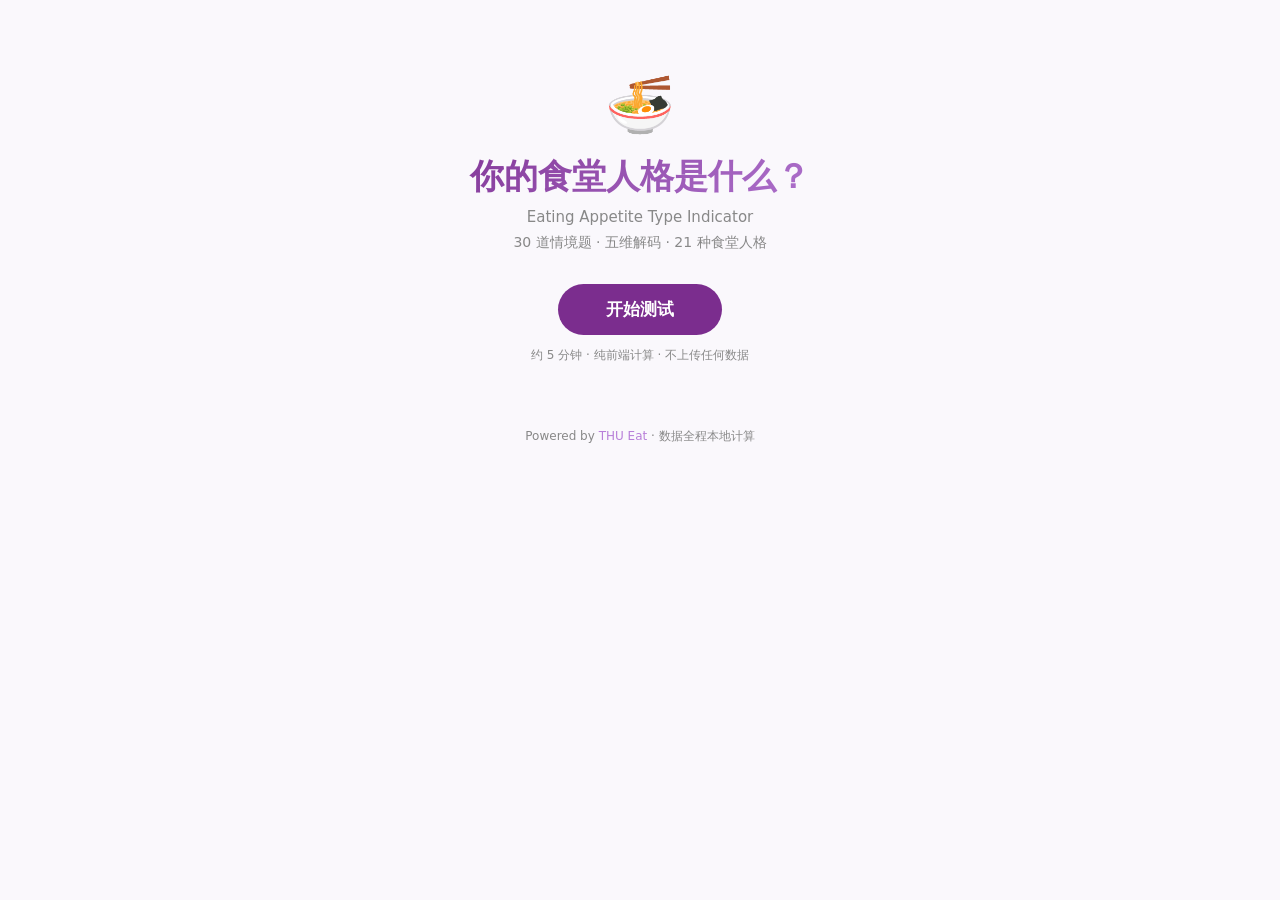
<file: eati.html>
<!DOCTYPE html>
<html lang="zh-CN">
<head>
<meta charset="UTF-8">
<meta name="viewport" content="width=device-width, initial-scale=1.0">
<title>EATi · 你的食堂人格是什么？</title>
<style>
:root {
  --purple: #7B2D8E; --purple-light: #B87FD9; --purple-dark: #4A1A56;
  --bg: #faf8fc; --card: #fff; --ink: #1a1a2e; --muted: #888; --border: #e8e0ef;
}
@media (prefers-color-scheme: dark) {
:root { --bg: #1a1a2e; --card: #252540; --ink: #eee; --muted: #999; --border: #3a3050; }
}
* { margin: 0; padding: 0; box-sizing: border-box; }
body { font-family: system-ui, -apple-system, "PingFang SC", "Microsoft YaHei", sans-serif; background: var(--bg); color: var(--ink); min-height: 100vh; display: flex; flex-direction: column; align-items: center; }
.container { max-width: 600px; width: 100%; padding: 24px 16px; }
.page { display: none; }
.page.active { display: block; }

/* 开始页 */
.hero { text-align: center; padding: 48px 0 32px; }
.hero h1 { font-size: 34px; font-weight: 900; background: linear-gradient(135deg, var(--purple), var(--purple-light)); -webkit-background-clip: text; -webkit-text-fill-color: transparent; margin-bottom: 8px; }
.hero .sub { color: var(--muted); font-size: 15px; margin-bottom: 8px; }
.hero .tagline { font-size: 14px; color: var(--muted); margin-bottom: 32px; }
.hero .badge-row { display: flex; flex-wrap: wrap; gap: 8px; justify-content: center; margin-bottom: 32px; }
.hero .badge { background: var(--card); border: 1px solid var(--border); border-radius: 20px; padding: 6px 14px; font-size: 13px; }
.btn { display: inline-block; padding: 14px 48px; border-radius: 28px; font-size: 17px; font-weight: 700; border: none; cursor: pointer; transition: .2s; font-family: inherit; }
.btn-primary { background: var(--purple); color: #fff; }
.btn-primary:hover { background: var(--purple-dark); }
.btn-outline { background: transparent; border: 2px solid var(--purple); color: var(--purple); padding: 12px 24px; font-size: 14px; border-radius: 24px; }
.btn-outline:hover { background: var(--purple); color: #fff; }

/* 进度条 */
.progress-wrap { margin-bottom: 20px; }
.progress-bar { height: 6px; background: var(--border); border-radius: 3px; overflow: hidden; }
.progress-fill { height: 100%; background: var(--purple); transition: width .3s; }
.progress-text { text-align: right; font-size: 12px; color: var(--muted); margin-top: 4px; }

/* 题目 */
.q-card { background: var(--card); border-radius: 16px; padding: 28px 24px; margin-bottom: 16px; border: 1px solid var(--border); }
.q-num { font-size: 13px; color: var(--purple); font-weight: 700; margin-bottom: 8px; }
.q-text { font-size: 20px; font-weight: 700; line-height: 1.5; margin-bottom: 24px; }
.q-opts { display: flex; flex-direction: column; gap: 10px; }
.q-opt { display: flex; align-items: center; gap: 12px; padding: 14px 16px; border: 2px solid var(--border); border-radius: 12px; cursor: pointer; transition: .15s; font-size: 15px; }
.q-opt:hover { border-color: var(--purple-light); background: rgba(123,45,142,0.04); }
.q-opt.selected { border-color: var(--purple); background: rgba(123,45,142,0.08); }
.q-opt .radio { width: 20px; height: 20px; border-radius: 50%; border: 2px solid var(--border); display: flex; align-items: center; justify-content: center; flex-shrink: 0; }
.q-opt.selected .radio { border-color: var(--purple); }
.q-opt.selected .radio::after { content: ''; width: 10px; height: 10px; border-radius: 50%; background: var(--purple); }

/* 结果页 */
.result { text-align: center; padding: 16px 0; }
.result .type-img { width: 180px; height: 180px; border-radius: 16px; object-fit: cover; border: 3px solid var(--purple-light); margin-bottom: 16px; }
.result .type-icon-row { font-size: 56px; margin-bottom: 8px; }
.result .type-name { font-size: 30px; font-weight: 900; margin-bottom: 4px; }
.result .type-full { font-size: 16px; color: var(--muted); margin-bottom: 10px; }
.result .type-desc { font-size: 15px; line-height: 1.7; margin-bottom: 16px; max-width: 400px; margin-left: auto; margin-right: auto; }

/* 雷达图 */
.radar-wrap { display: flex; justify-content: center; margin: 8px 0 16px; }

/* 维度条 */
.dim-bars { margin-bottom: 20px; max-width: 400px; margin-left: auto; margin-right: auto; }
.dim-row { display: flex; align-items: center; gap: 8px; margin-bottom: 6px; font-size: 13px; }
.dim-label { width: 56px; text-align: right; flex-shrink: 0; }
.dim-bar-wrap { flex: 1; height: 16px; background: var(--border); border-radius: 8px; overflow: hidden; }
.dim-bar-fill { height: 100%; border-radius: 8px; transition: width .8s ease; }
.dim-score { width: 28px; font-weight: 700; font-size: 13px; flex-shrink: 0; text-align: center; }

/* 分享区 */
.share-section { margin-top: 24px; padding-top: 20px; border-top: 1px solid var(--border); }
.share-section h3 { font-size: 15px; margin-bottom: 12px; }
.share-card { background: var(--card); border: 2px solid var(--purple-light); border-radius: 16px; padding: 20px; text-align: center; max-width: 340px; margin: 0 auto; }
.share-btns { display: flex; gap: 10px; justify-content: center; flex-wrap: wrap; margin-top: 16px; }

/* 结果重测按钮 */
.retake-wrap { text-align: center; margin-top: 24px; }

.footer { text-align: center; padding: 32px 0 16px; color: var(--muted); font-size: 12px; }
.footer a { color: var(--purple-light); text-decoration: none; }

@media (max-width: 480px) {
  .hero h1 { font-size: 26px; }
  .q-text { font-size: 17px; }
  .container { padding: 16px 12px; }
}
</style>
</head>
<body>
<div class="container">

<!-- ==================== 开始页 ==================== -->
<div class="page active" id="page-start">
  <div class="hero">
    <div style="font-size:56px;margin-bottom:16px">🍜</div>
    <h1>你的食堂人格是什么？</h1>
    <p class="sub">Eating Appetite Type Indicator</p>
    <p class="tagline">30 道情境题 · 五维解码 · 21 种食堂人格</p>
    <button class="btn btn-primary" onclick="startQuiz()">开始测试</button>
    <p style="margin-top:12px;font-size:12px;color:var(--muted)">约 5 分钟 · 纯前端计算 · 不上传任何数据</p>
  </div>
</div>

<!-- ==================== 答题页 ==================== -->
<div class="page" id="page-quiz">
  <div class="progress-wrap">
    <div class="progress-bar"><div class="progress-fill" id="pf" style="width:0%"></div></div>
    <div class="progress-text" id="pt">1 / 30</div>
  </div>
  <div class="q-card" id="qc"></div>
  <p style="text-align:center;font-size:12px;color:var(--muted);margin-bottom:12px">💡 方向键切换 · 数字键 1-5 快捷选择 · Enter 确认</p>
  <button class="btn btn-primary" style="width:100%" id="bn" onclick="nextQ()" disabled>下一题</button>
</div>

<!-- ==================== 结果页 ==================== -->
<div class="page" id="page-result">
  <div class="result" id="result-content"></div>
  <div class="retake-wrap"><button class="btn btn-outline" onclick="retakeQuiz()">🔄 重新测试</button></div>
</div>

<div class="footer">
  Powered by <a href="https://github.com/user-A100/THU-EAT" target="_blank">THU Eat</a> · 数据全程本地计算
</div>

</div>

<script>
// ======================== 数据定义 ========================

const DIMS = ['果断性','秩序感','开放性','社交性','意志力'];
const DIM_COLORS = ['#E74C3C','#3498DB','#2ECC71','#F39C12','#9B59B6'];

// 30 题（与主程序完全一致），每维度 6 题，选项依次对应 5/4/3/2/1 分
const Q = [
  // 果断性 1-3
  {d:0, t:'你走进食堂，面对十多个窗口，你通常？', o:['快速锁定目标，毫不犹豫','看两三遍后决定','逛完一圈再做决定','反复比较，很难决定','最后随便点一个，常常后悔']},
  {d:0, t:'面对一份没见过的陌生菜单窗口时？', o:['扫一眼凭直觉直接点','快速找到感兴趣的几个再挑','选一个没吃过的，当开盲盒','要问同伴或阿姨推荐','详细看完每个菜再决定']},
  {d:0, t:'发现点了一份不喜欢的菜，你会？', o:['立刻换掉，重新点别的','吃两口看看值不值得吃完','不吃这个菜了，只吃剩下的菜','勉强吃完但心里不爽','不能浪费，坚持吃完']},
  // 秩序感 4-6
  {d:1, t:'对于自己的饮食规则（定时吃饭／不吃某种食物）？', o:['严格遵守，极少破例','大多数时候能遵守','看情况，有时会破个例','有规则但经常坚持不住','没什么固定的饮食规则']},
  {d:1, t:'吃饭时你习惯的进食顺序是怎样的？', o:['严格按顺序，先菜后饭绝不混','大致有个大顺序但不死板','混着吃，夹到什么吃什么','什么方便先吃什么','完全没注意过这个问题']},
  {d:1, t:'对于每顿吃多少的控制？', o:['精确控制，按需定量搭配','大致控制，差不多就可以','看心情，时多时少','好吃就多吃，不饿就少吃','吃饱为止，从不考虑分量']},
  // 开放性 7-9
  {d:2, t:'在食堂看到一个从没吃过的窗口／新菜式？', o:['立刻去试，超爱新鲜感','挺有兴趣，下次会去试试','先看看别人点的怎么样','等朋友推荐过后再说','还是选自己吃惯的，稳妥第一']},
  {d:2, t:'遇到异国风味或从未接触过的菜系？', o:['超感兴趣，主动搜攻略去试新','身边有人约就跟着去尝尝','不主动，但被拉去也不会拒绝','先观望，看别人评价好坏再说','不太感兴趣，基本只吃中餐']},
  {d:2, t:'你平时随身带零食吗？', o:['包里永远有吃的，像移动小卖部','经常带，以防随时会饿','偶尔带，看当天心情','很少带，只有出远门才备一点','从不带零食，只吃正顿']},
  // 社交性 10-12
  {d:3, t:'朋友突然约你一起去吃饭？', o:['秒回复好呀走了走了','通常都会答应一起去','看心情，也看和谁约','嘴上答应，其实更想一个人吃','婉拒，我习惯自己安静吃']},
  {d:3, t:'聚餐时你一般扮演什么角色？', o:['我是发起人，张罗选地儿点菜','积极参与讨论去哪吃点什么','跟着大家，随大流就好','默默参与，不太发言','能不去就不去，社恐现场']},
  {d:3, t:'一个人吃饭的时候你的感受？', o:['觉得孤单，特别想找人一起吃','可以接受但更喜欢有人一起','还行吧，没什么特别的感觉','挺自在的，享受不需要说话的清净','最喜欢一个人，不用跟任何人说话']},
  // 意志力 13-15
  {d:4, t:'面前摆着高热量又特别诱人的食物？', o:['完全不碰，严格控制着','偶尔破例一次可以原谅自己','内心斗争好久，然后吃一点','经常看完忍不住，吃完再后悔','从不克制，想吃就吃，开心最重要']},
  {d:4, t:'压力大或情绪低落的时候，你的食欲？', o:['完全不受影响，照常吃饭','轻微影响但还在可控范围','有时会靠吃更多来缓解','疯狂暴食发泄情绪','完全没胃口，什么都吃不下']},
  {d:4, t:'关于饮食计划的执行（减脂／增肌／养生等）？', o:['有详细计划而且严格执行','有计划但会根据实际灵活调整','偶尔做计划，但坚持不下来','很少做饮食计划','随心所欲，从不计划']},

  // 第二组 — 果断性 16-18
  {d:0, t:'和朋友一起去食堂，两人对吃什么意见不一时？', o:['立刻提个方案一拍即合','快速协商很快达成一致','各吃各的，互不耽误','让对方决定，自己都可以','纠结半天最后还是随对方']},
  {d:0, t:'点外卖时的决策习惯是？', o:['打开App直奔常点店铺秒下单','快速浏览推荐后直接下单','对比两三家再决定','反复看评论翻来覆去定不下','常常选了又取消换成别的']},
  {d:0, t:'排长队等餐时旁边的窗口突然开了？', o:['毫不犹豫立刻换到新窗口','观察一下大概在卖什么再决定','看别人换不换，跟风','纠结要换还是要继续等','坚持继续等，不想冒险']},
  // 秩序感 19-21
  {d:1, t:'今天吃饭时间被突发事件打乱了？', o:['尽快调整，恢复原来的节奏','今天随便，明天一定恢复','无所谓，有饭吃就行','干脆今天就不按点吃了','我从来就没有固定饭点']},
  {d:1, t:'关于餐前洗手与用餐卫生的习惯？', o:['严格流程，每次必然做到','基本都会注意清洁','看情况，有时会省略','想起来了才会做','不太在意这些细节']},
  {d:1, t:'吃饭的时候你会同时做其他事情吗？', o:['从不，专心吃饭是对食物的尊重','偶尔瞥一眼手机消息','经常边吃边刷视频','基本都在边吃边工作/看书','吃饭就是背景音，一直在忙别的']},
  // 开放性 22-24
  {d:2, t:'朋友盛情推荐一道你看着觉得不太好吃的菜？', o:['一定试试，朋友推荐的不会差','试试看吧，万一真的好吃呢','犹豫一下尝一小口','敷衍答应下次再说','坚决不试，看着就没胃口']},
  {d:2, t:'对于奇特的搭配（甜咸混搭、水果入菜等）？', o:['超喜欢，我经常自己发明奇怪搭配','愿意尝试别人推荐的创新搭配','有点保守但偶尔会好奇','觉得奇怪，不太想试','传统搭配才是正道']},
  {d:2, t:'在自助餐或自选模式餐厅你的策略是？', o:['每种没吃过的都来一小份尝鲜','以喜欢的为主夹一点新菜','主要还是拿自己熟悉的','只夹自己确定好吃的东西','雷打不动永远吃那几样']},
  // 社交性 25-27
  {d:3, t:'吃到一道特别惊艳的菜你会？', o:['立刻拍照发群里/朋友圈疯狂安利','告诉身边的人推荐他们去','下次约朋友一起来吃','自己默默记住这个窗口','不会特别做什么，吃了就过了']},
  {d:3, t:'和不熟的人坐在一起吃饭？', o:['很快就能聊开，社交无压力','可以正常客气交流','有点小尴尬但能应付','默默低头快吃不太说话','浑身不自在只想快点吃完跑路']},
  {d:3, t:'你的"饭搭子"情况最接近？', o:['有一个大圈子经常换不同人吃','有两三个固定饭搭子','有一个固定饭搭子','偶尔会找认识的熟人一起吃','基本没有饭搭子，习惯自己吃']},
  // 意志力 28-30
  {d:4, t:'深夜饿了但已经刷过牙准备睡了？', o:['坚决不吃，这是原则问题','喝点水忍忍就过去了','内心斗争一下看饿的程度','吃一点健康的东西垫垫','刷牙算什么，吃饱了再刷一次']},
  {d:4, t:'别人在你面前吃你最爱的食物但你正在控制饮食？', o:['完全不为所动，目标第一','觉得馋但能管住自己','看对方吃一点解馋','忍了一会儿没忍住也去吃了','瞬间破防，控制什么的一会儿再说']},
  {d:4, t:'别人在你旁边咔咔吃零食，而你正在控制饮食？', o:['完全不为所动，目标最重要','有点馋但能管住自己','内心挣扎一下，讨一小口尝尝','忍了一会儿后伸手过去要了一点','瞬间破防，一起大吃特吃']},
];

// 18 种基础人格 — 五维向量 (d,o,p,s,w) 与主程序一致
const P = [
  {id:'FOMO',  name:'FOMO吃货', full:'Fear Of Missing Out', desc:'别人吃了你没吃——焦虑。你的美食版图永远在扩张，朋友圈的食堂打卡是你活着的证据。',icon:'📱',v:[18,16,24,22,12]},
  {id:'MONK',  name:'苦行僧',   full:'Monk 僧侣',            desc:'食物是修行。低脂轻断食不是目的，是信仰。你的饮食账单干净得像财务报表。',icon:'🧘',v:[20,24,12,14,24]},
  {id:'GOBL',  name:'哥布林',   full:'Goblin 见啥抢啥',      desc:'暴风吸入！你的字典里没有"不好吃"三个字。饭后摸着圆滚滚的肚子是战绩。',icon:'👹',v:[18,12,23,18,11]},
  {id:'SOLO',  name:'独食侠',   full:'Solo 单刷',            desc:'一个人十分钟解决。社交多余，独食才是自由。你的餐桌就是整个世界。',icon:'🥡',v:[24,16,14,11,18]},
  {id:'LOOP',  name:'循环侠',   full:'Loop 死循环',          desc:'菜单是一首单曲循环的歌。同一道菜吃一个学期，安全感在预期之内。',icon:'🔁',v:[18,24,11,16,20]},
  {id:'CTRL',  name:'CTRL人',   full:'Control 掌控',         desc:'一切尽在掌控。从点餐到结账不到同伴一半时间。食堂于你是精密的操作系统。',icon:'🎮',v:[24,20,14,16,24]},
  {id:'CAVE',  name:'穴居人',   full:'Cave 洞穴',            desc:'同一个角落、同一个座位、同一份饭。最好谁也别来打扰你的小世界。',icon:'🕳️',v:[14,16,11,11,16]},
  {id:'SHEP',  name:'跟风狗',   full:'Sheep 羊群',           desc:'同桌点啥你点啥。从众是一种永不踩雷的算法。你管这叫"群体智慧"。',icon:'🐑',v:[12,14,16,22,11]},
  {id:'DASH',  name:'速通食客', full:'Dash 冲刺',            desc:'别人还在看菜单你已经吃上了。新窗口第一个冲、第一个吃完走人。吃饭像速通。',icon:'🏃',v:[24,16,24,18,16]},
  {id:'HOST',  name:'组局王',   full:'Host 主持人',          desc:'组织饭局是你的天赋技能。手机里永远有两三个饭搭子群，餐桌就是你的直播间。',icon:'🎪',v:[18,24,16,22,18]},
  {id:'CHON-G',name:'炫就完了', full:'Chonky-Gang 肉肉帮',   desc:'没有规则、没有计划、没有节制。干了再说！不管多大碗都相信自己的实力。',icon:'🍖',v:[14,11,20,18,11]},
  {id:'YEEE',  name:'耶耶耶',   full:'Yeet 莽就完了',        desc:'冲动比理性更适合食堂。看上了就冲，嘴里还喊着耶耶耶。纠结是什么，能吃吗？',icon:'💨',v:[24,11,20,16,14]},
  {id:'COPY',  name:'复读鸡',   full:'Copy 复制',            desc:'"你吃啥我就吃啥。"跟风点菜永不踩雷，同桌就是你的私人菜单推荐系统。',icon:'🐔',v:[11,16,16,23,16]},
  {id:'ST-uCK',name:'卡住了',   full:'Stuck 卡死',           desc:'菜单从头看到尾、再从尾看回头。但一旦选了就不改——选择困难但选择后无比坚定。',icon:'🔒',v:[10,24,11,16,20]},
  {id:'IRON',  name:'铁胃侠',   full:'Iron 钢铁意志',        desc:'面对铁板烧面无波澜。说不吃就不吃，节律才是主线。铁胃铁律，金刚不坏。',icon:'🦾',v:[18,18,11,14,24]},
  {id:'OOOO',  name:'哦哦哦',   full:'哦哦哦哦 全都OK',      desc:'哦是这个也好，哦是那个也行。早已看透食堂本质，佛系的核心是选择不纠结。',icon:'🤷',v:[18,14,18,20,16]},
  {id:'PICK',  name:'赛博挑食', full:'Picky 挑剔',           desc:'一张看不见的可食用清单。二十年验证的饮食红线，一口不碰。宁饿不屈。',icon:'🥦',v:[12,18,11,12,16]},
  {id:'MOU-se',name:'仓鼠人',   full:'Mouse 仓鼠',           desc:'嘴里永远在嚼，兜里永远有零食。书包有零食分区，腮帮子就是移动仓库。',icon:'🐹',v:[14,12,24,22,11]},
];

// 3 种隐藏人格（优先匹配）
const H = [
  {id:'DARK',  name:'暗夜食者', full:'深夜的饥饿是一种信仰', desc:'凌晨食堂是你与月亮之间的秘密。夜晚和食物只属于自己，黑暗中一口胜过白天十口。',icon:'🌛', cond:function(s){return s[4]<=10&&s[3]<=14;}},
  {id:'A-WUU', name:'食堂暴龙', full:'啊呜——午餐即是征伐',   desc:'五项全能，没有弱点。食堂不是餐厅，是你的猎场。嗷呜——所有人让开，暴龙来了。',icon:'🦖', cond:function(s){return s[0]>=24&&s[1]>=24&&s[2]>=24&&s[3]>=24&&s[4]>=24;}},
  {id:'VIBE',  name:'纯靠感受', full:'凭感觉走凭香味走',      desc:'你不需要地图也不需要攻略。跟着直觉和香味，总能歪打正着撞见最好吃的那一顿。',icon:'✨', cond:function(s){return s[3]>=23&&s[2]>=23&&s[1]<=14;}},
];

// ======================== 状态 ========================
let idx = 0;                          // 当前题号
let ans = new Array(30).fill(0);      // 每题得分 (1-5)
let selV = 0;                         // 当前键盘/点击选中的选项值

// ======================== 答题 ========================

function startQuiz() {
  idx = 0; ans = new Array(30).fill(0); selV = 0;
  switchPage('page-quiz');
  renderQ();
}

function switchPage(id) {
  document.querySelectorAll('.page').forEach(p=>p.classList.remove('active'));
  document.getElementById(id).classList.add('active');
  window.scrollTo(0,0);
}

function renderQ() {
  var q = Q[idx]; selV = ans[idx];
  document.getElementById('pf').style.width = (idx/30*100)+'%';
  document.getElementById('pt').textContent = (idx+1)+' / 30';
  var h = '<div class="q-num">第 '+(idx+1)+' 题 · '+DIMS[q.d]+'</div>';
  h += '<div class="q-text">'+q.t+'</div><div class="q-opts">';
  for (var i=0; i<q.o.length; i++) {
    var v = 5-i;
    var sel = selV===v ? ' selected' : '';
    h += '<div class="q-opt'+sel+'" data-v="'+v+'" onmousedown="pick('+v+')"><span style="color:var(--muted);font-size:12px;min-width:16px">'+(i+1)+'</span><div class="radio"></div><span>'+q.o[i]+'</span></div>';
  }
  h += '</div>';
  document.getElementById('qc').innerHTML = h;
  document.getElementById('bn').disabled = ans[idx]===0;
}

function pick(v) {
  ans[idx] = v; selV = v;
  var opts = document.getElementById('qc').querySelectorAll('.q-opt');
  for (var i=0; i<opts.length; i++) {
    opts[i].classList.remove('selected');
    if (parseInt(opts[i].getAttribute('data-v'))===v) opts[i].classList.add('selected');
  }
  document.getElementById('bn').disabled = false;
}

function nextQ() {
  if (idx < 29) { idx++; renderQ(); }
  else { calc(); }
}

// 键盘操作
document.addEventListener('keydown', function(e) {
  var pageQuiz = document.getElementById('page-quiz');
  if (!pageQuiz.classList.contains('active')) return;
  var k = e.key;
  if (k === 'Enter') {
    e.preventDefault();
    if (!document.getElementById('bn').disabled) nextQ();
  } else if (k === 'ArrowUp' || k === 'ArrowLeft') {
    e.preventDefault();
    if (selV < 5) { selV++; updateSel(); }
  } else if (k === 'ArrowDown' || k === 'ArrowRight') {
    e.preventDefault();
    if (selV > 1) { selV--; updateSel(); }
  } else if (k >= '1' && k <= '5') {
    e.preventDefault();
    selV = parseInt(k);
    pick(selV);
    nextQ();
  }
});

function updateSel() {
  var opts = document.getElementById('qc').querySelectorAll('.q-opt');
  for (var i=0; i<opts.length; i++) {
    opts[i].classList.remove('selected');
    if (parseInt(opts[i].getAttribute('data-v'))===selV) opts[i].classList.add('selected');
  }
}

// ======================== 计算 ========================

function calc() {
  // 五维得分：每维度 6 题，每题得分 1-5 → 维度总分 6-30
  var s = [0,0,0,0,0];
  for (var i=0; i<30; i++) s[Q[i].d] += ans[i];

  // 先检查隐藏人格
  var match = null;
  for (var i=0; i<H.length; i++) {
    if (H[i].cond(s)) { match = H[i]; break; }
  }
  // 未命中则欧氏距离匹配（OOOO 加 25% 距离罚分，避免"全中"泛滥）
  if (!match) {
    var best = Infinity, bestI = 0;
    for (var i=0; i<P.length; i++) {
      var d2 = 0;
      for (var j=0; j<5; j++) d2 += (s[j]-P[i].v[j])*(s[j]-P[i].v[j]);
      var dist = Math.sqrt(d2);
      if (P[i].id==='OOOO') dist *= 1.25;
      if (dist < best) { best = dist; bestI = i; }
    }
    match = P[bestI];
  }

  showResult(match, s);
}

// ======================== 结果展示 ========================

function imgPath(id) {
  // 最终确认的人格画像版本
  var portraits = {
    'A-WUU': 'A-WUU-v3.png',
    'CAVE': 'CAVE-review.png',
    'CHON-G': 'CHON-G-review-v5.png',
    'COPY': 'COPY-review.png',
    'CTRL': 'CTRL-review-v4.png',
    'DARK': 'DARK-review.png',
    'DASH': 'DASH-review.png',
    'FOMO': 'FOMO-v3.png',
    'GOBL': 'GOBL-v3.png',
    'HOST': 'HOST-review.png',
    'IRON': 'IRON-review.png',
    'LOOP': 'LOOP-review.png',
    'MONK': 'MONK-review.png',
    'MOU-se': 'MOU-se-review.png',
    'OOOO': 'OOOO-review.png',
    'PICK': 'PICK-review.png',
    'SHEP': 'SHEP-v5.png',
    'SOLO': 'SOLO-v3.png',
    'ST-uCK': 'ST-uCK-review-v2.png',
    'VIBE': 'VIBE-review.png',
    'YEEE': 'YEEE-review-v4.png'
  };
  return 'static/pic/' + portraits[id];
}

function showResult(m, s) {
  switchPage('page-result');
  var h = '';
  h += '<div class="type-icon-row">'+m.icon+'</div>';
  h += '<img class="type-img" src="'+imgPath(m.id)+'" alt="" onerror="this.style.display=\'none\'">';
  h += '<div class="type-name">'+m.name+'</div>';
  h += '<div class="type-full">'+m.full+'</div>';
  h += '<div class="type-desc">'+m.desc+'</div>';

  // 雷达图
  h += '<div class="radar-wrap"><canvas id="radar" width="280" height="280"></canvas></div>';

  // 维度条
  h += '<div class="dim-bars">';
  for (var i=0; i<5; i++) {
    var pct = Math.round(s[i]/30*100);
    var lbl = ['低','中','高'][pct<47?0:pct<80?1:2];
    h += '<div class="dim-row"><span class="dim-label">'+DIMS[i]+'</span>';
    h += '<div class="dim-bar-wrap"><div class="dim-bar-fill" style="width:'+pct+'%;background:'+DIM_COLORS[i]+'"></div></div>';
    h += '<span class="dim-score">'+s[i]+'</span></div>';
  }
  h += '</div>';

  // 分享区
  var shareText = '我在 EATi 食堂人格测试中测出了「'+m.name+'」——'+m.full+'。你的食堂人格是什么？';
  h += '<div class="share-section"><h3>分享你的结果</h3>';
  h += '<div class="share-card"><p style="font-size:13px;color:var(--muted);margin-bottom:4px">我的食堂人格</p>';
  h += '<p style="font-size:28px;font-weight:900;margin:4px 0">'+m.icon+' '+m.name+'</p>';
  h += '<p style="font-size:13px;color:var(--muted)">'+m.desc+'</p></div>';
  h += '<div class="share-btns">';
  h += '<button class="btn btn-outline" onclick="copyShare(\''+shareText.replace(/'/g,"\\'")+'\')">📋 复制分享语</button>';
  h += '<button class="btn btn-outline" onclick="shareImage()">📸 截图分享</button>';
  h += '</div></div>';

  document.getElementById('result-content').innerHTML = h;

  // 画雷达图
  setTimeout(function(){ drawRadar(s); }, 100);
}

// ======================== 雷达图 (Canvas) ========================
function drawRadar(scores) {
  var c = document.getElementById('radar');
  if (!c) return;
  var ctx = c.getContext('2d');
  var w = c.width, h = c.height;
  var cx = w/2, cy = h/2, r = 100;
  var n = 5;

  ctx.clearRect(0,0,w,h);

  // 背景网格
  for (var lvl=1; lvl<=5; lvl++) {
    ctx.beginPath();
    for (var i=0; i<n; i++) {
      var ang = Math.PI/2 + i*2*Math.PI/n;
      var rr = r*lvl/5;
      var x = cx + rr*Math.cos(ang);
      var y = cy - rr*Math.sin(ang);
      if (i===0) ctx.moveTo(x,y); else ctx.lineTo(x,y);
    }
    ctx.closePath();
    ctx.strokeStyle = '#ddd';
    ctx.lineWidth = 1;
    ctx.stroke();
  }

  // 轴线
  for (var i=0; i<n; i++) {
    var ang = Math.PI/2 + i*2*Math.PI/n;
    ctx.beginPath();
    ctx.moveTo(cx, cy);
    ctx.lineTo(cx+r*Math.cos(ang), cy-r*Math.sin(ang));
    ctx.strokeStyle = '#ddd';
    ctx.stroke();
  }

  // 数据区域
  ctx.beginPath();
  for (var i=0; i<n; i++) {
    var ang = Math.PI/2 + i*2*Math.PI/n;
    var rr = r*scores[i]/30;
    var x = cx + rr*Math.cos(ang);
    var y = cy - rr*Math.sin(ang);
    if (i===0) ctx.moveTo(x,y); else ctx.lineTo(x,y);
  }
  ctx.closePath();
  ctx.fillStyle = 'rgba(123,45,142,0.2)';
  ctx.fill();
  ctx.strokeStyle = '#7B2D8E';
  ctx.lineWidth = 2;
  ctx.stroke();

  // 数据点
  for (var i=0; i<n; i++) {
    var ang = Math.PI/2 + i*2*Math.PI/n;
    var rr = r*scores[i]/30;
    var x = cx + rr*Math.cos(ang);
    var y = cy - rr*Math.sin(ang);
    ctx.beginPath();
    ctx.arc(x, y, 5, 0, 2*Math.PI);
    ctx.fillStyle = '#7B2D8E';
    ctx.fill();
  }

  // 标签
  ctx.fillStyle = '#666';
  ctx.font = '13px system-ui, "PingFang SC", sans-serif';
  ctx.textAlign = 'center';
  for (var i=0; i<n; i++) {
    var ang = Math.PI/2 + i*2*Math.PI/n;
    var lx = cx + (r+24)*Math.cos(ang);
    var ly = cy - (r+24)*Math.sin(ang) + 4;
    ctx.fillText(DIMS[i], lx, ly);
  }
}

// ======================== 分享 ========================

function copyShare(text) {
  if (navigator.clipboard) {
    navigator.clipboard.writeText(text+'\n👉 来测测你的：'+window.location.href).then(function(){
      alert('已复制！粘贴到朋友圈或群聊即可分享');
    });
  } else {
    prompt('复制这段文字分享：', text+'\n👉 来测测你的：'+window.location.href);
  }
}

function shareImage() {
  alert('截图方法：\n\niPhone：电源键 + 音量+ 同时按\nAndroid：电源键 + 音量- 同时按\n电脑：Win+Shift+S 或 Command+Shift+4');
}

function retakeQuiz() {
  startQuiz();
}
</script>
</body>
</html>
</file>
